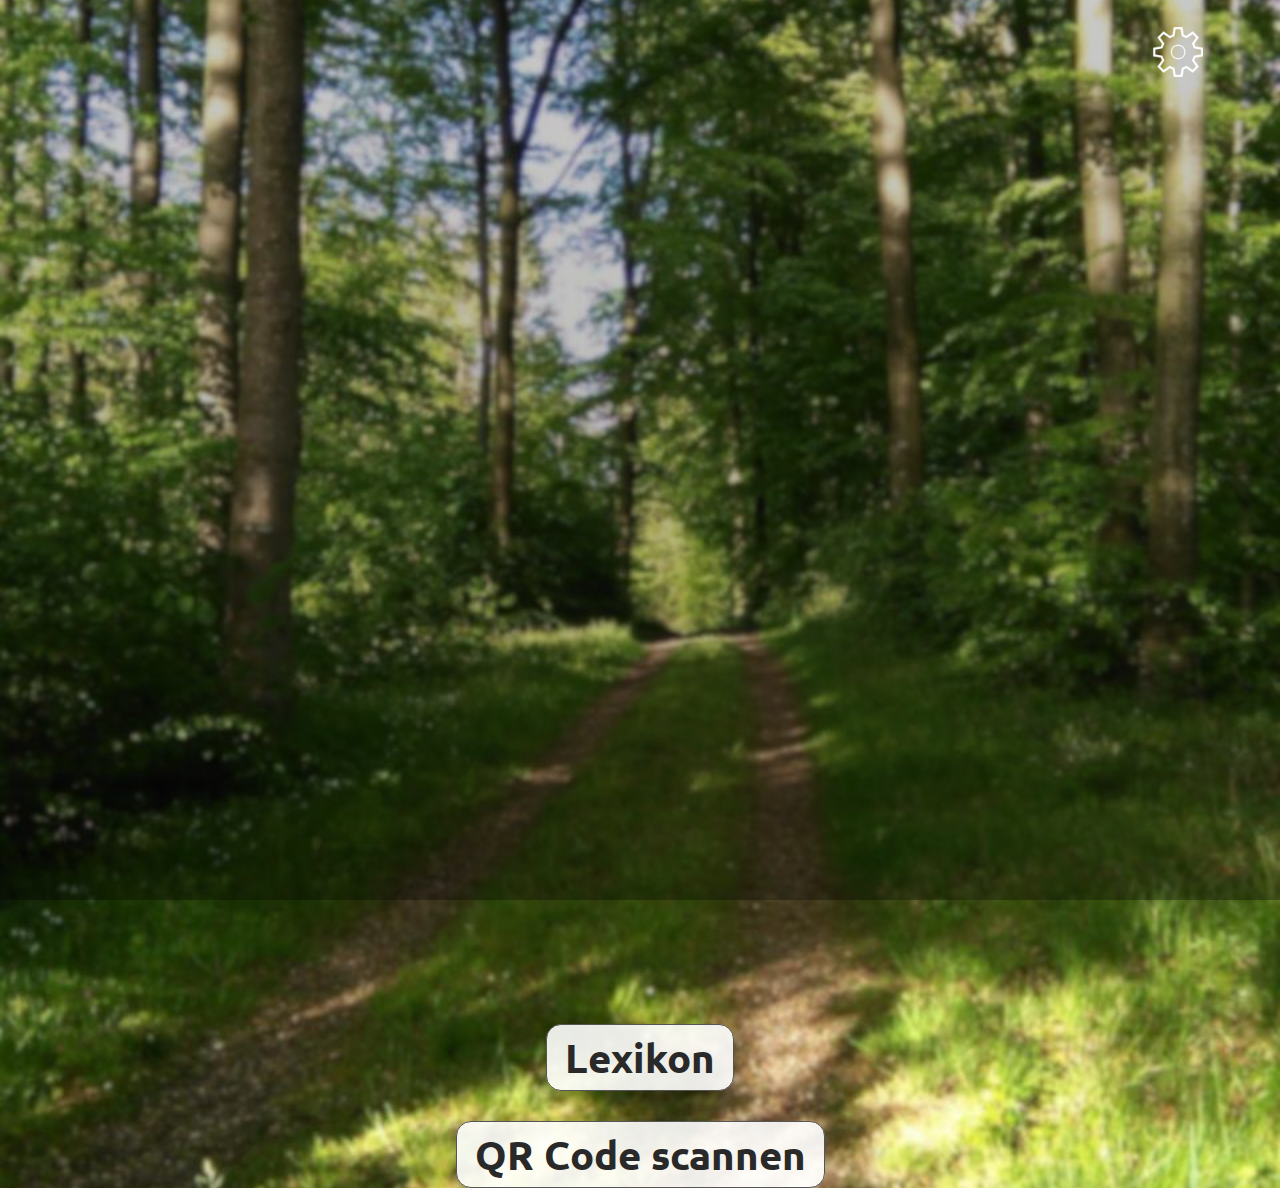
<file: Prototyp/index.html>
<!DOCTYPE html>
<html lang="en">
<head>
    <meta charset="UTF-8">
    <meta http-equiv="X-UA-Compatible" content="IE=edge">
    <meta name="viewport" content="width=device-width, initial-scale=1.0">
    <link rel="stylesheet" href="css/style.css">
    <link rel="stylesheet" href="css/Startseite.css">
    <link rel="preconnect" href="https://fonts.googleapis.com"> 
    <link rel="preconnect" href="https://fonts.gstatic.com" crossorigin> 
    <link href="https://fonts.googleapis.com/css2?family=Ubuntu:wght@300&display=swap" rel="stylesheet"> 
    
    <title>Welcome</title>
</head>
<body>
    <img src="Bilder/Settings.png" class="settings" onclick=document.location="Einstellungen.html">

    <section class="startseite">
        <button class="button1" onclick=document.location="Kategorie.html"><h1>Lexikon</h1></button>
        <button class="button1" onclick=document.location="Scanner.html"><h1>QR Code scannen</h1></button>
    </section>
</body>
</html>
</file>
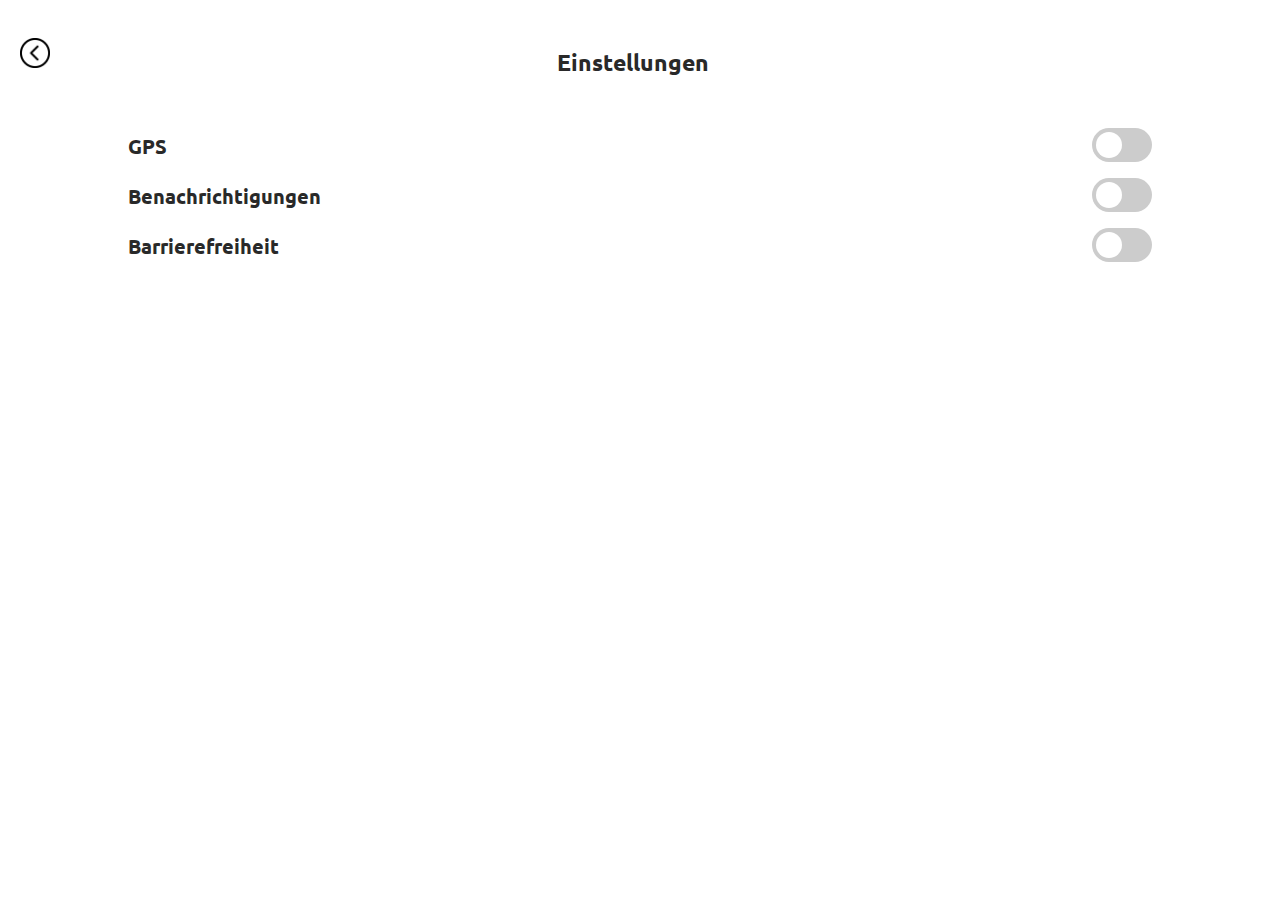
<file: Prototyp/Einstellungen.html>
<!DOCTYPE html>
<html lang="en">
<head>
    <meta charset="UTF-8">
    <meta http-equiv="X-UA-Compatible" content="IE=edge">
    <meta name="viewport" content="width=device-width, initial-scale=1.0">
    <link rel="stylesheet" href="css/style.css">
    <link rel="stylesheet" href="css/Einstellungen.css">
    <script type = "text/javascript" src="main.js"></script>
    <link rel="preconnect" href="https://fonts.googleapis.com"> 
    <link rel="preconnect" href="https://fonts.gstatic.com" crossorigin> 
    <link href="https://fonts.googleapis.com/css2?family=Ubuntu:wght@300&display=swap" rel="stylesheet"> 
    
    <title>Einstellungen</title>
</head>
<body>
    <img src="Bilder/back_button.png" class="back" onclick=document.location="index.html">
    <h4>Einstellungen</h4>

    <div class="einstellung">
        <h5>GPS</h5>
        <label class="switch">
            <input type="checkbox">
            <span class="slider round"></span>
        </label>
    </div>

    <div class="clearfix"></div>

    <div class="einstellung">
        <h5>Benachrichtigungen</h5>
        <label class="switch">
            <input type="checkbox">
            <span class="slider round"></span>
        </label>
    </div>

    <div class="clearfix"></div>

    <div class="einstellung">
        <h5>Barrierefreiheit</h5>
        <label class="switch" onclick="myFunction()">
            <input type="checkbox">
            <span class="slider round"></span>
        </label>
        <br><br>
        <p id="result"></p>
    </div>
    
    
</body>

</html>
</file>
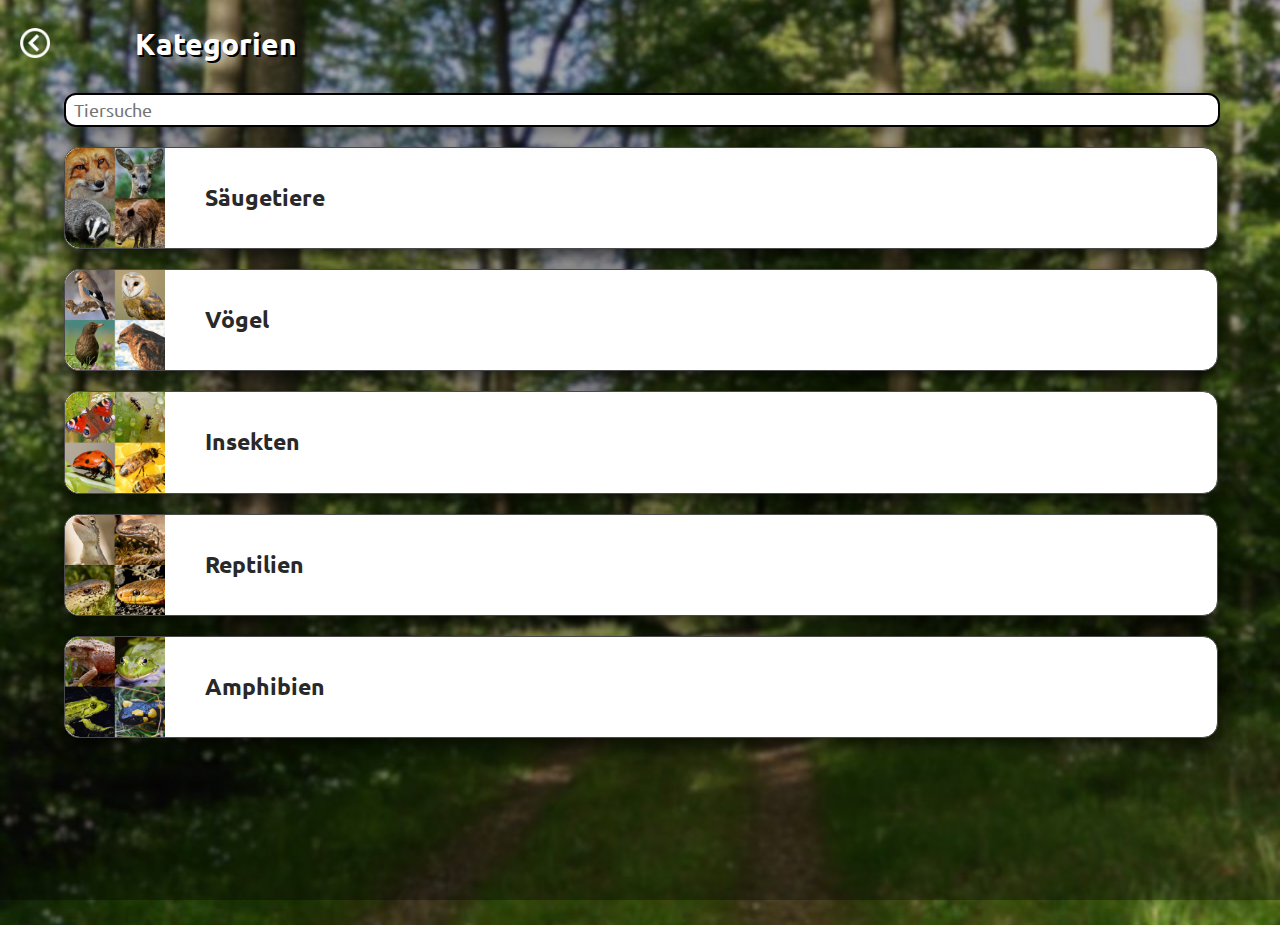
<file: Prototyp/Kategorie.html>
<!DOCTYPE html>
<html lang="en">
<head>
    <meta charset="UTF-8">
    <meta http-equiv="X-UA-Compatible" content="IE=edge">
    <meta name="viewport" content="width=device-width, initial-scale=1.0">
    <link rel="stylesheet" href="css/style.css">
    <link rel="stylesheet" href="css/Kategorie.css">
    <link rel="preconnect" href="https://fonts.googleapis.com"> 
    <link rel="preconnect" href="https://fonts.gstatic.com" crossorigin> 
    <link href="https://fonts.googleapis.com/css2?family=Ubuntu:wght@300&display=swap" rel="stylesheet"> 
    
    <title>Kategorien</title>
</head>
<binput>
    <nav>
        <img src="Bilder/back_button_white.png" class="back" onclick=document.location="index.html">
        <h3>Kategorien</h3>
    </nav>
    
    <input type="text" name="laender" list="tiere"  class="search" placeholder="  Tiersuche">
    <datalist id="tiere">
      <option value="Fuchs" />
      <option value="Reh" />
      <option value="Fledermaus" />
      <option value="Wolf" />
      <option value="Waschbär" />
      <option value="Wildschwein" />
    </datalist>
  </input>
    

    <div class="content-container" onclick=document.location="Lexikon.html">
        <img src="Bilder/Kategorien/saeugetiere.png">
        <h4>Säugetiere</h4>
    </div>

    <div class="content-container">
        <img src="Bilder//Kategorien/voegel.png">
        <h4>Vögel</h4>
    </div>
    <div class="content-container">
        <img src="Bilder/Kategorien/insekten.png">

        <h4>Insekten</h4>
    </div>
    <div class="content-container">
        <img src="Bilder/Kategorien/reptilien.png">

        <h4>Reptilien</h4>
    </div>
    <div class="content-container">
        <img src="Bilder/Kategorien/amphibien.png">
        <h4>Amphibien</h4>
    </div>
    
</body>
</html>
</file>
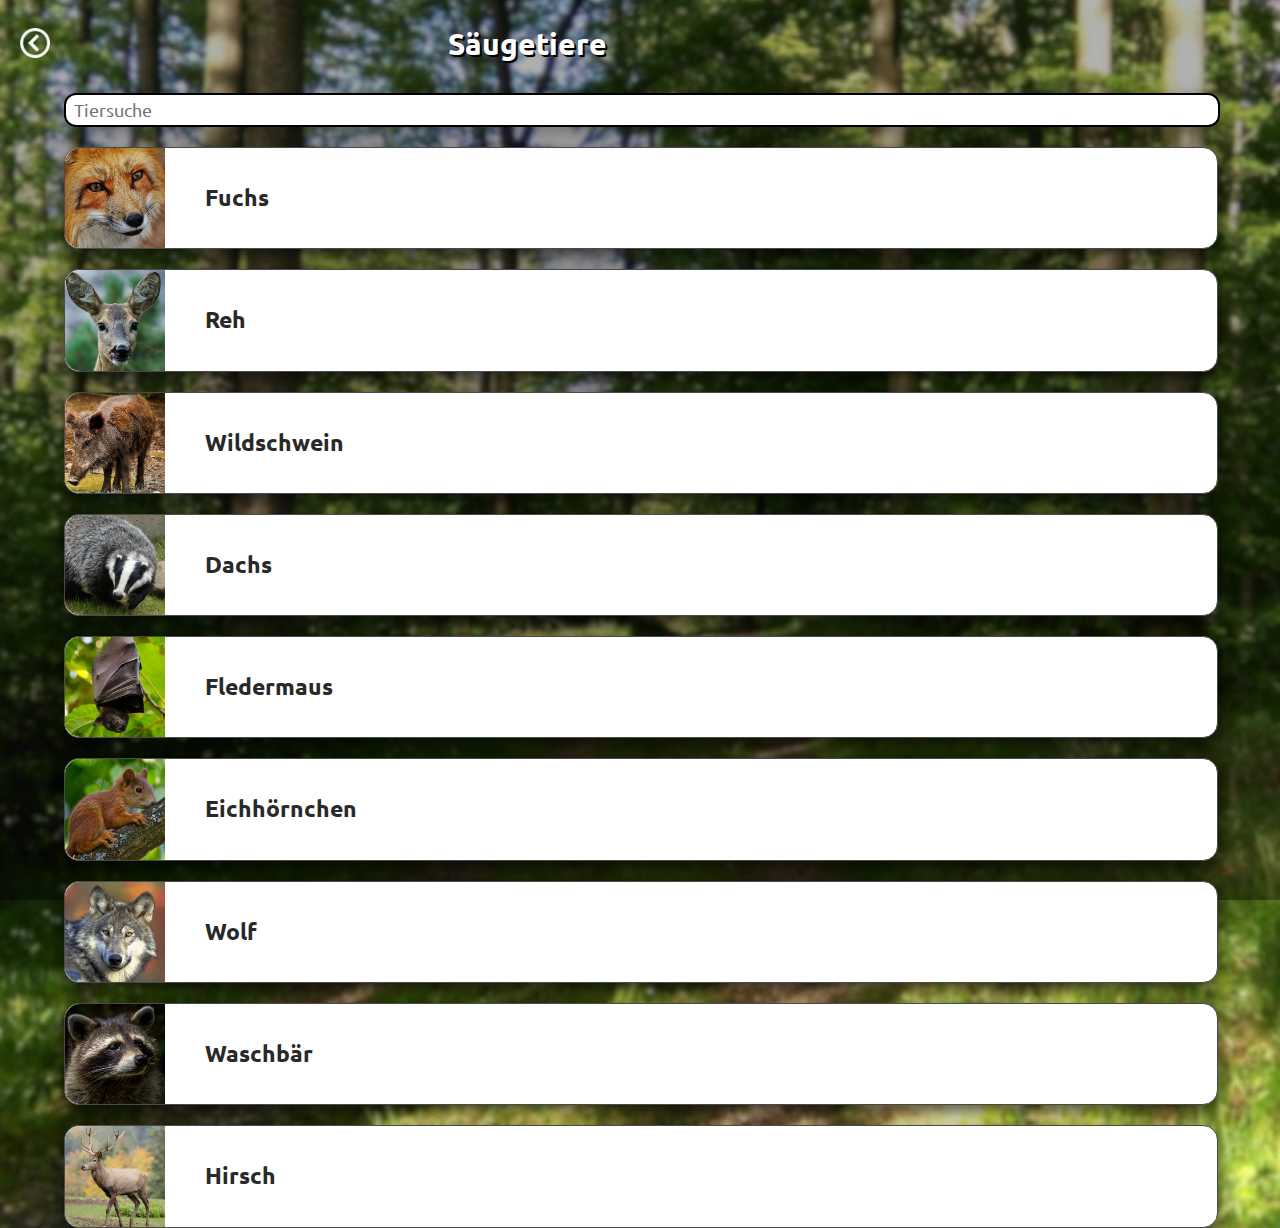
<file: Prototyp/Lexikon.html>
<!DOCTYPE html>
<html lang="en">
<head>
    <meta charset="UTF-8">
    <meta http-equiv="X-UA-Compatible" content="IE=edge">
    <meta name="viewport" content="width=device-width, initial-scale=1.0">
    <link rel="stylesheet" href="css/style.css">
    <link rel="stylesheet" href="css/Lexikon.css">
    <link rel="preconnect" href="https://fonts.googleapis.com"> 
    <link rel="preconnect" href="https://fonts.gstatic.com" crossorigin> 
    <link href="https://fonts.googleapis.com/css2?family=Ubuntu:wght@300&display=swap" rel="stylesheet"> 
    
    <title>Lexikon</title>
</head>
<body>
    <nav>
        <img src="Bilder/back_button_white.png" class="back" onclick=document.location="Kategorie.html">
        <h3>Säugetiere</h3>
    </nav>


    <input type="text" name="laender" list="tiere"  class="search" placeholder="  Tiersuche">
      <datalist id="tiere">
        <option value="Fuchs" />
        <option value="Reh" />
        <option value="Fledermaus" />
        <option value="Wolf" />
        <option value="Waschbär" />
        <option value="Wildschwein" />
      </datalist>
    </input>

    <div class="content-container" onclick=document.location="Tier.html">
        <img src="Bilder/Saeugetiere/Fuchs.png">
        <p></p>
        <h4>Fuchs</h4>
    </div>

    <div class="content-container">
        <img src="Bilder/Saeugetiere/Reh.png"
        <p></p>
        <h4>Reh</h4>
    </div>
    <div class="content-container">
        <img src="Bilder/Saeugetiere/Wildschwein.png"
        <p></p>
        <h4>Wildschwein</h4>
    </div>
    <div class="content-container">
        <img src="Bilder/Saeugetiere/Dachs.png"
        <p></p>
        <h4>Dachs</h4>
    </div>
    <div class="content-container">
        <img src="Bilder/Saeugetiere/Fledermaus.png"
        <p></p>
        <h4>Fledermaus</h4>
    </div>
    <div class="content-container">
        <img src="Bilder/Saeugetiere/Eichhoernchen.png"
        <p></p>
        <h4>Eichhörnchen</h4>
    </div>
    <div class="content-container">
        <img src="Bilder/Saeugetiere/Wolf.png"
        <p></p>
        <h4>Wolf</h4>
    </div>
    <div class="content-container">
        <img src="Bilder/Saeugetiere/Waschbaer.png"
        <p></p>
        <h4>Waschbär</h4>
    </div>
    <div class="content-container">
        <img src="Bilder/Saeugetiere/Hirsch.png"
        <p></p>
        <h4>Hirsch</h4>
    </div>
    
</body>
</html>
</file>
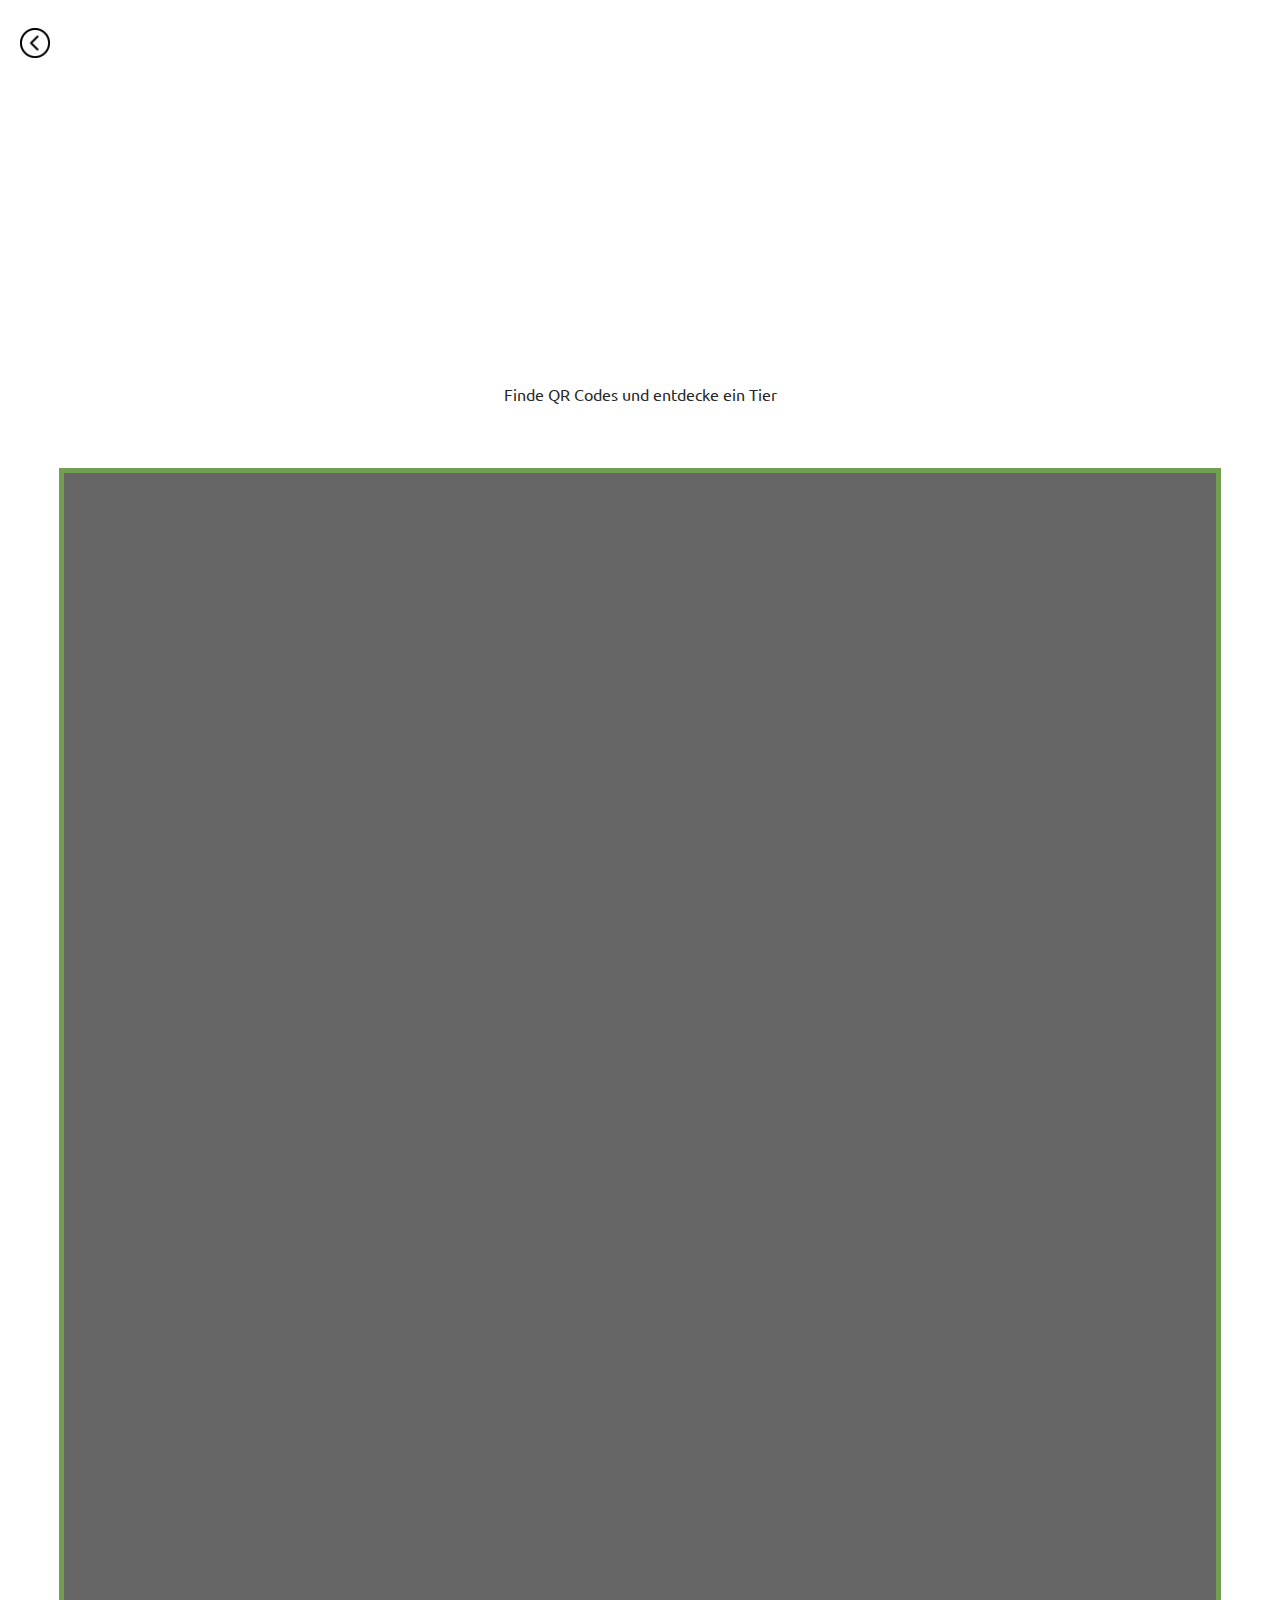
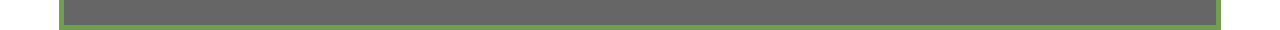
<file: Prototyp/Scanner.html>
<!DOCTYPE html>
<html lang="en">
<head>
    <meta charset="UTF-8">
    <meta http-equiv="X-UA-Compatible" content="IE=edge">
    <meta name="viewport" content="width=device-width, initial-scale=1.0">
    <link rel="stylesheet" href="css/style.css">
    <link rel="stylesheet" href="css/Scanner.css">
    <link rel="preconnect" href="https://fonts.googleapis.com"> 
    <link rel="preconnect" href="https://fonts.gstatic.com" crossorigin> 
    <link href="https://fonts.googleapis.com/css2?family=Ubuntu:wght@300&display=swap" rel="stylesheet"> 
    
    <title>QR Code Scanner</title>
</head>
<body>
    <img src="Bilder/back_button.png" class="back" onclick=document.location="index.html">

    <div class="clearfix"></div>

    <div class="scanner">
        <p>Finde QR Codes und entdecke ein Tier</p>
    </div>

    <div id="container">
        <video autoplay="true" id="videoElement">
        
        </video>
    </div>
    <script>
        var video = document.querySelector("#videoElement");
    
        if (navigator.mediaDevices.getUserMedia) {
          navigator.mediaDevices.getUserMedia({ video: true })
        .then(function (stream) {
          video.srcObject = stream;
        })
        .catch(function (err0r) {
          console.log("Something went wrong!");
        });
        }
    </script>
    
</body>
</html>
</file>
<file: Prototyp/css/style.css>
* {
    margin: 0;
    padding: 0;
    font-family: 'Ubuntu', sans-serif;
    color: rgb(41, 41, 41);
}

body {
    justify-content:center;
    align-items: center;
}

p {
    font-size: 16px;
}



h3 {
    color: white;
    font-size: 30px;
    margin-left: 15vh;
    margin-bottom: 30px;
    text-shadow: 2px 2px black;
}

h4 {
    font-size: 23px;
    margin-left: 40px;
    margin-top: 35px;
    text-align: center;
}



/* -------- Seitenelemente ------------------*/
/* ------------------------------------------*/

.search[type=text]{
    margin: 0 5% 0 5%;
    width: 90%;
    height: 30px;
    font-size: 18px;
    border-radius: 12px;
    border: 2px solid black;  
    box-shadow: 0 8px 16px 0 rgba(0, 0, 0, 0.183), 0 6px 20px 0 rgba(0, 0, 0, 0.215);

}

.search[type=text]:focus {
    border: 2px solid green;
    box-shadow: 0 8px 16px 0 rgba(0, 0, 0, 0.364), 0 6px 20px 0 rgba(0, 0, 0, 0.455);
    outline:none;
}

.back {
    float: left;
    width: 30px;
    height: auto;
    margin-left: 20px;
    padding-top: 3px;
    z-index: 9999;
    position: absolute;
}

nav {
    width: 100%;
    margin-top: 25px;
}




/* -------- Buttons -------------------------*/
/* ------------------------------------------*/



/* -------- Content -------------------------*/
/* ------------------------------------------*/

.content-container {
    background-color: white;
    box-shadow: 0 8px 16px 0 rgba(0, 0, 0, 0.364), 0 6px 20px 0 rgba(0, 0, 0, 0.455);
    width: 90%;
    margin: 20px 5% 10px 5%;
    display: flex;
    border-radius: 15px;
    border: 1px solid rgb(74, 74, 74);
}

.content-container:focus {
    background-color: rgb(60, 119, 63);
}

.content-container img {
    width: 100px;
    height: auto;
    border-radius: 15px 0 0 15px;
}

.clearfix::after {
    content: "";
    clear: both;
    display: table;
  }
</file>
<file: Prototyp/css/Startseite.css>
body {
    background-image: linear-gradient(rgba(1, 1, 1, 0.21), rgba(0, 0, 0, 0.308)),url("../Bilder/Hintergrund.jpeg");
    background-position: center;
    background-repeat: no-repeat;
    background-attachment: fixed;
    height: 100%;
    background-size: cover;
}

.startseite {
    text-align: center;
}

.settings {
    width: 50px;
    position: absolute;
    top: 3%;
    right: 6%;
}

.button1 {
    display: block;
    background-color: rgba(255, 255, 255, 0.897); 
    border-radius: 15px;
    padding: 6px 18px  ;
    font-size: 20px;
    margin: 30px auto 0 auto;
    border: 1px solid rgb(86, 85, 85);
    box-shadow: 0 8px 16px 0 rgba(0,0,0,0.2), 0 6px 20px 0 rgba(0,0,0,0.19);
}

.button1:focus {
    background-color: #719e51; 
    border: 1px solid #719e51;
    color: white;
}

.button1:first-of-type {
    margin-top: 80%;
}
</file>
<file: Prototyp/css/Einstellungen.css>
h4 {
  margin-right: 6vh;
  padding-top: 1%;
  }
  
  h5 {
      margin-left: 10%;
      font-size: 20px;
      float: left;
      padding-top: 5px;
  }
  
  p {
    margin-left: 10%;
    margin-right: 10%;
  }
  
  .einstellung {
      width: 100%;
      margin-bottom: 50px;
  }
  
  .einstellung:first-of-type {
      margin-top: 50px;
      margin-bottom: 100px;
  }
  
  .switch {
      position: relative;
      width: 60px;
      height: 34px;
      float: right;
      margin-right: 10%;
    }
    
    .switch input {
      opacity: 0;
      width: 0;
      height: 0;
    }
    
    .slider {
      position: absolute;
      cursor: pointer;
      top: 0;
      left: 0;
      right: 0;
      bottom: 0;
      background-color: #ccc;
      -webkit-transition: .4s;
      transition: .4s;
    }
    
    .slider:before {
      position: absolute;
      content: "";
      height: 26px;
      width: 26px;
      left: 4px;
      bottom: 4px;
      background-color: white;
      -webkit-transition: .4s;
      transition: .4s;
    }
    
    input:checked + .slider {
      background-color: #719e51;
    }
    
    input:focus + .slider {
      box-shadow: 0 0 1px #719e51;
    }
    
    input:checked + .slider:before {
      -webkit-transform: translateX(26px);
      -ms-transform: translateX(26px);
      transform: translateX(26px);
    }
    
    .slider.round {
      border-radius: 34px;
    }
    
    .slider.round:before {
      border-radius: 50%;
    }
  
    .switch-content {
        float: right;
        margin-right: 10%;
    }
</file>
<file: Prototyp/css/Kategorie.css>
body {
    background-image: linear-gradient(rgba(1, 1, 1, 0.3), rgba(0, 0, 0, 0.359)),url("../Bilder/Hintergrund.jpeg");
    background-position: center;
    background-attachment: fixed;
    background-repeat: no-repeat;
    height: 100vh;
    background-size: cover;
}
</file>
<file: Prototyp/css/Lexikon.css>
body {
    background-image: linear-gradient(rgba(1, 1, 1, 0.3), rgba(0, 0, 0, 0.359)),url("../Bilder/Hintergrund.jpeg");
    background-position: center;
    background-attachment: fixed;
    background-repeat: no-repeat;
    height: 100vh;
    background-size: cover;
}

h3 {
    margin-left: 35%;
}
</file>
<file: Prototyp/css/Scanner.css>
.back {
    margin-top: 25px;
}

.scanner {
    text-align: center;
    margin-top: 30%;
    margin-bottom: 5%;
}

#container {
    margin: 0px auto;
    width: 90vw;
    height: 90vw;
    border: 5px #719e51 solid;
}

#videoElement {
    width: 100%;
    height: 100%;
    background-color: #666;
}
</file>
